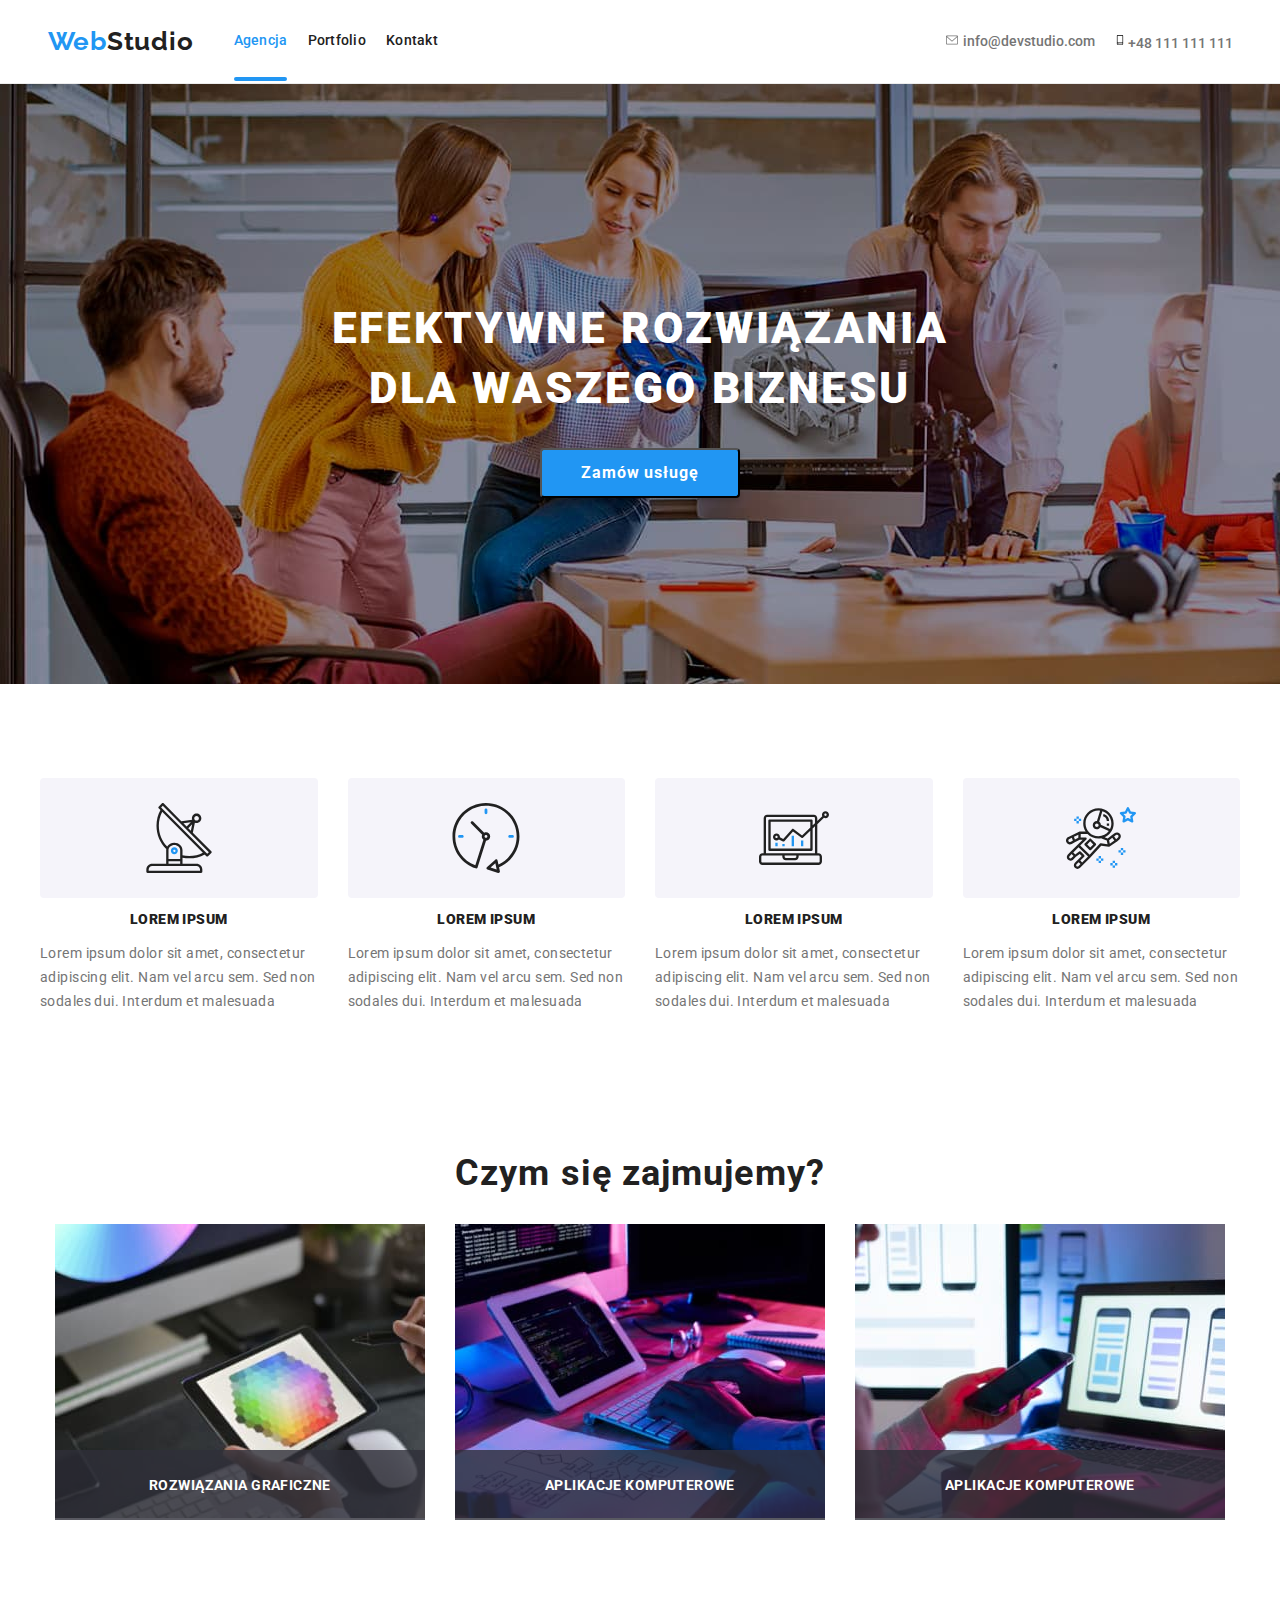
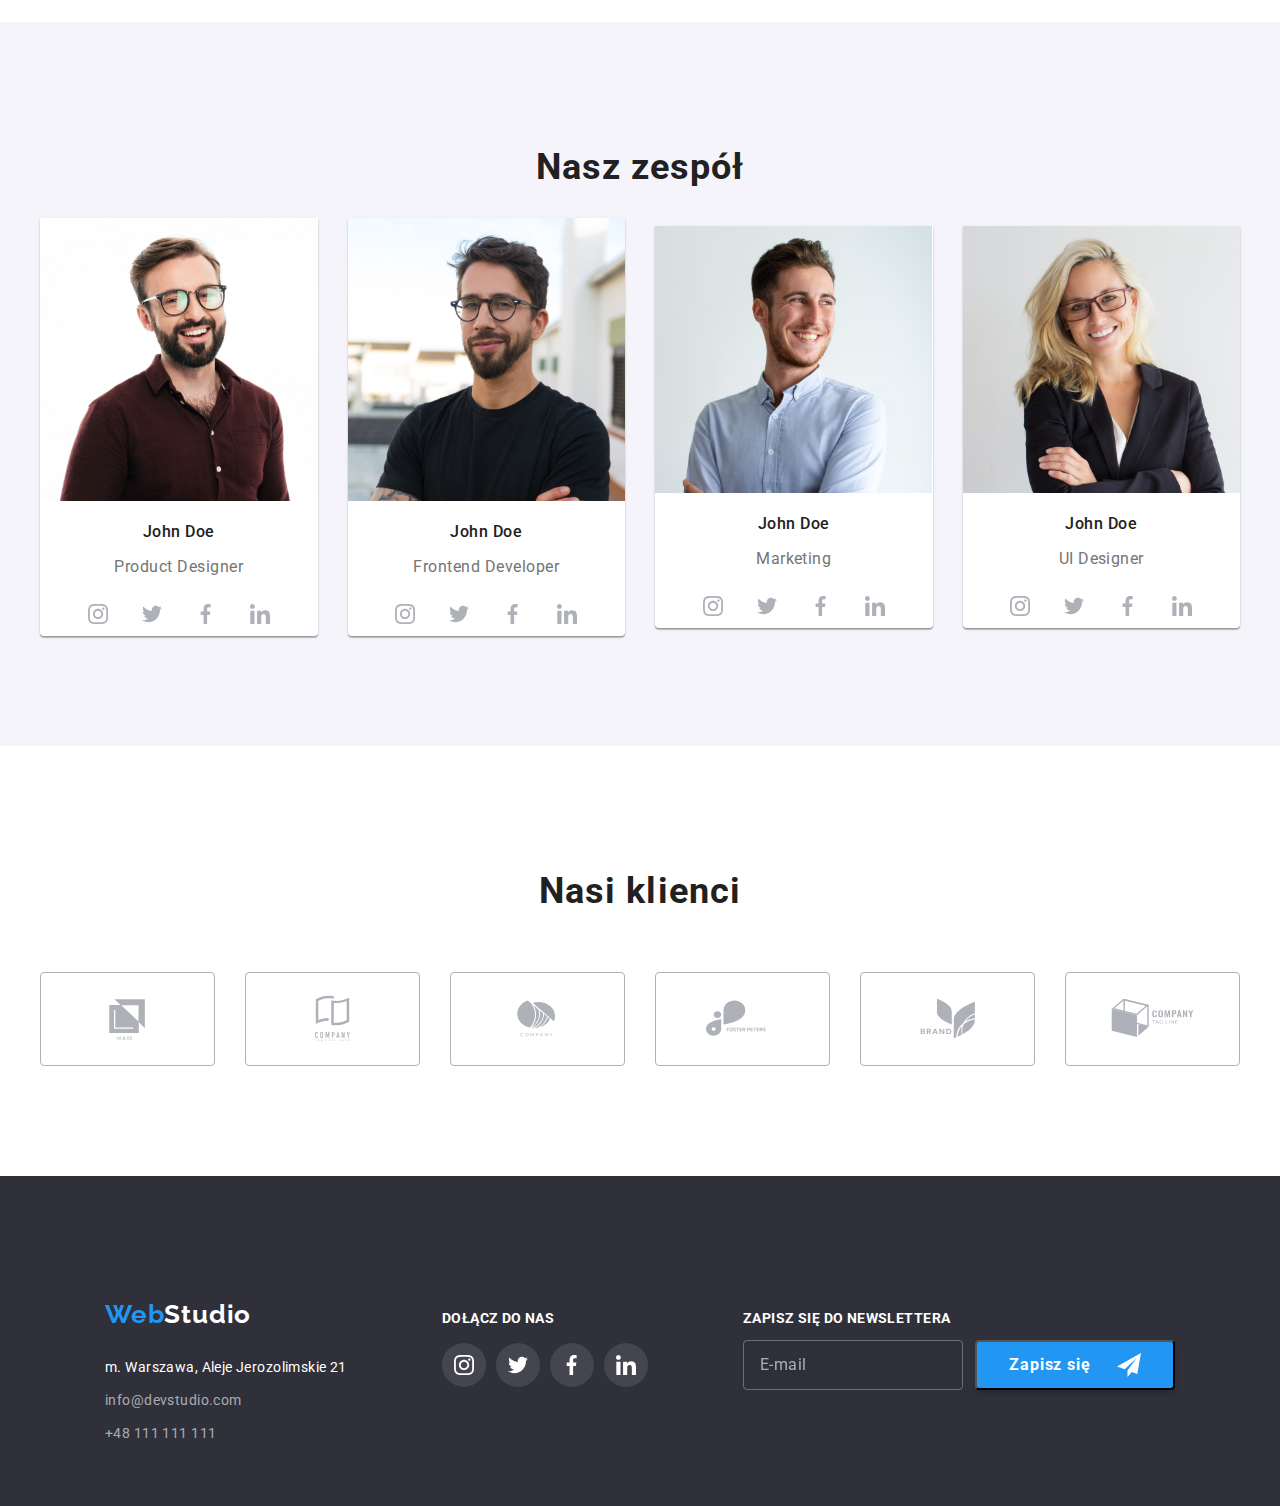
<file: index.html>
<!DOCTYPE html>
<html lang="pl">
<head>
    <meta charset="UTF-8"/>
    <meta name="viewport" content="width=device-width, initial-scale=1.0" />
    <title>WebStudio</title>
    <link rel="stylesheet" href="./css/modern-normalize.css">
    <link rel="stylesheet" href="./css/main.min.css">
    <link rel="preconnect" href="https://fonts.googleapis.com">
    <link rel="preconnect" href="https://fonts.gstatic.com" crossorigin>
    <link href="https://fonts.googleapis.com/css2?family=Roboto:wght@400;500;700;900&display=swap" rel="stylesheet"> 
    <link rel="preconnect" href="https://fonts.googleapis.com">
    <link rel="preconnect" href="https://fonts.gstatic.com" crossorigin>
    <link href="https://fonts.googleapis.com/css2?family=Raleway:wght@700&display=swap" rel="stylesheet"> 
    <style>
        .body{
            font-family:'$main-font', sans-serif;
            color:'$main-color','$secondary-color';
        }
    
    </style> 
</head>
<body>
<!--Web Navigation-->
    <header class="header">
        <div class="header__box container">
        <nav class="navigation">
            <ul class="logo">
                <li>Web</li>
                <li><a href="./index.html" class="logo__link">Studio</a></li>
            </ul>
            <ul class="navigation__menu">
                <li><a href="./index.html" class="navigation__link navigation__link--current-page navigation__link--agency">Agencja</a></li>
                <li><a href="./portfolio.html" class="navigation__link">Portfolio</a></li>
                <li><a href="#Kontakt" class="navigation__link">Kontakt</a></li>
            </ul>
        </nav>
<!--Contact-->
        <span class="header-contact">
            <a href="mailto:info@devstudio.com" class="header-contact-mail">
                <svg class="header-contact-mail__icon" width="16" height="12">
                <use href="./images/icon.svg#icon-mail"></use>
                </svg>
            info@devstudio.com
            </a>
            <a href="tel:+48111111111" class="header-contact-tel">
                <svg class="header-contact-tel__icon" width="10" height="16">
                <use href="./images/icon.svg#icon-tel"></use>
                </svg>
            +48 111 111 111
            </a>
        </span>
<!-- Mobile Menu-->
<button class="mobile-menu__open-btn" type="button" mobile-menu--open>
    <svg class="mobile-menu__icon">
      <use href="./images/icon.svg#icon-mobile-menu"></use>
    </svg>
</button>
<div class="mobile-menu mobile-menu--is-hidden" mobile-menu>
    <button class="mobile-menu__close-btn" type="button" mobile-menu--close>
      <svg class="icon-close-button">
        <use href="./images/icon.svg#icon-close-button"></use>
      </svg>
    </button>
    <ul class="mobile-nav__list">
      <li class="mobile-nav__item">
        <a class="mobile-nav__link mobile-menu__link mobile-nav__link--active"
            href="index.html">Agencja
        </a>
      </li>
      <li class="mobile-nav__item">
        <a class="mobile-nav__link mobile-menu__link" href="portfolio.html">Portfolio</a>
      </li>
      <li class="mobile-nav__item">
        <a class="mobile-nav__link mobile-menu__link" href="#">Kontakt</a>
      </li>
    </ul>
    <ul class="mobile-contacts">
      <li class="mobile-contacts__item">
        <a class="mobile-contacts__link mobile-menu__link mobile-contacts__phone link--non-decorated" href="tel:+48111111111">
          +48 111 111 111
        </a>
      </li>
      <li class="mobile-contacts__item">
        <a class="mobile-contacts__link mobile-menu__link mobile-contacts__mail link--non-decorated" href="mailto:info@devstudio.com">
          info@devstudio.com
        </a>
      </li>
    </ul>
    <ul class="mobile-social__list list--non-bulleted">
      <li class="mobile-social__item">
        <a href="https://www.instagram.com/" class="mobile-social__link link--non-decorated" target="_blank">
          Instagram
        </a>
      </li>
      <li class="mobile-social__item">
        <a href="https://twitter.com/" class="mobile-social__link link--non-decorated" target="_blank">
          Twitter
        </a>
      </li>
      <li class="mobile-social__item">
        <a href="https://www.facebook.com/" class="mobile-social__link link--non-decorated" target="_blank">
          Facebook
        </a>
      </li>
      <li class="mobile-social__item">
        <a href="https://www.linkedin.com/" class="mobile-social__link link--non-decorated" target="_blank">
          LinkedIn
        </a>
      </li>
    </ul>
  </div>
</div>
</header>
<main> 
<!--Main theme-->
<div class="theme-bg">
<div class="theme">
    <h1 class="theme__header">EFEKTYWNE ROZWIĄZANIA DLA WASZEGO BIZNESU</h1>
    <button class="theme__button" data-modal-open>Zamów usługę</button>
</div>
</div> 
<!--Description--> 
<div class="section">
    <div class="container description">
    <ul class="description__list">
        <li class="description__item">
            <div class="description__box">
                <svg class="description__icon" width="70" height="70">
                    <use href="./images/icon.svg#icon-p1"></use>
                </svg>
            </div>
            <p class="description__title"><strong>Lorem ipsum</strong></p>
            <p class="description__text">Lorem ipsum dolor sit amet, consectetur adipiscing elit. Nam vel arcu sem. Sed non sodales dui. Interdum et malesuada</p>
        </li>
        <li class="description__item">
            <div class="description__box">
                <svg class="description__icon" width="70" height="70">
                    <use href="./images/icon.svg#icon-p2"></use>
                </svg>
            </div>
            <p class="description__title"><strong>Lorem ipsum</strong></p>
            <p class="description__text">Lorem ipsum dolor sit amet, consectetur adipiscing elit. Nam vel arcu sem. Sed non sodales dui. Interdum et malesuada</p>
        </li>
        <li class="description__item"> 
            <div class="description__box">
                <svg class="description__icon" width="70" height="70">
                    <use href="./images/icon.svg#icon-p3"></use>
                </svg>
            </div>
            <p class="description__title"><strong>Lorem ipsum</strong></p>
            <p class="description__text">Lorem ipsum dolor sit amet, consectetur adipiscing elit. Nam vel arcu sem. Sed non sodales dui. Interdum et malesuada</p> 
        </li>
        <li class="description__item">
            <div class="description__box">
                <svg class="description__icon" width="70" height="70">
                    <use href="./images/icon.svg#icon-p4"></use>
                </svg>
            </div>
            <p class="description__title"><strong>Lorem ipsum</strong></p>
            <p class="description__text">Lorem ipsum dolor sit amet, consectetur adipiscing elit. Nam vel arcu sem. Sed non sodales dui. Interdum et malesuada</p>
        </li>
    </ul>
    </div>
</div>   
    <!--What we do?-->
<div class="services section">
    <div class="container">
        <div>
            <h2 class="secondary-header">Czym się zajmujemy?</h2>
        </div>
        <div>
            <ul class="services__list">
                <li>
                <div>
                    <div>
                        <figure class="services__figure">
                        <img src="./images/do1.jpg"
                             srcset="./images/do1@2x.jpg 2x"
                             alt="close-up-image-programer-working-his-desk-office"
                                />
                        </figure>
                    </div>
                    <div class="services__box">
                        <p class="services__name">Rozwiązania graficzne</p>
                    </div>
                </div>
                </li>
                <li>
                <div>
                    <div>
                        <figure class="services__figure">
                            <img src="./images/do2.jpg"
                                 srcset="./images/do2@2x.jpg 2x" 
                                 alt="web-ui-designers-are-developing-application-smartphones-team-creators-is-working-interface-mobile-phones"
                                 />
                        </figure>
                    </div>
                    <div class="services__box">
                        <p class="services__name">Aplikacje komputerowe</p>
                    </div>
                </div>
                </li>
                <li>
                    <div>
                        <div>
                            <figure class="services__figure">
                                <img src="./images/do3.jpg"
                                     srcset="./images/do3@2x.jpg 2x" 
                                     alt="creative-artist-web-design-with-working-colour-selection-graphic-tablet"
                                     />
                            </figure>
                        </div>
                        <div class="services__box">
                            <p class="services__name">Aplikacje komputerowe</p>
                        </div>
                    </div>
                </li>
            </ul> 
        </div>
    </div>
</div>  
    <!--Our Team--> 
<div class="team section">
    <div class="container">
        <div>
            <h2 class="secondary-header">Nasz zespół</h2>
        </div>
        <div>
            <ul class="team__list">
                <li class="team__member">
                    <figure class="team__figure">
                        <img src="./images/team1.jpg"
                             srcset="./images/team1@2x.jpg 2x" 
                             alt="John Doe, Product Designer"
                             />
                    <figcaption>
                        <p class="team__name">John Doe</p>
                        <p class="team__position">Product Designer</p>   
                        <ul class="social-media">
                            <li>
                                <a class="social-media__link" href="#">
                                    <svg class="social-media__icon" width="20" height="20">
                                    <use href="./images/icon.svg#icon-instagram"></use>
                                    </svg>
                                </a>
                            </li>
                            <li>
                                <a class="social-media__link" href="#">
                                    <svg class="social-media__icon" width="20" height="20">
                                    <use href="./images/icon.svg#icon-twitter1"></use>
                                    </svg>
                                </a>
                            </li>
                            <li>
                                <a class="social-media__link" href="#">
                                    <svg class="social-media__icon"  width="20" height="20">
                                    <use href="./images/icon.svg#icon-facebook"></use>
                                    </svg>
                                </a>
                            </li>
                            <li>
                                <a class="social-media__link" href="#">
                                    <svg class="social-media__icon" width="20" height="20">
                                    <use href="./images/icon.svg#icon-linkedin"></use>
                                    </svg>
                                </a>
                            </li>
                        </ul>
                    </figcaption>
                </figure>
            </li>
            <li class="team__member">
                <figure class="team__figure">
                    <img src="./images/team2.jpg"
                         srcset="./images/team2@2x.jpg 2x"  
                         alt="John Doe, Frontend Developer"
                         />
                    <figcaption>
                        <p class="team__name">John Doe</p>
                        <p class="team__position">Frontend Developer</p>
                        <ul class="social-media">
                            <li>
                                <a class="social-media__link" href="#">
                                    <svg class="social-media__icon" width="20" height="20">
                                    <use href="./images/icon.svg#icon-instagram"></use>
                                    </svg>
                                </a>
                            </li>
                            <li>
                                <a class="social-media__link" href="#">
                                    <svg class="social-media__icon" width="20" height="20">
                                    <use href="./images/icon.svg#icon-twitter1"></use>
                                    </svg>
                                </a>
                            </li>
                            <li>
                                <a class="social-media__link" href="#">
                                    <svg class="social-media__icon"  width="20" height="20">
                                    <use href="./images/icon.svg#icon-facebook"></use>
                                    </svg>
                                </a>
                            </li>
                            <li>
                                <a class="social-media__link" href="#">
                                    <svg class="social-media__icon" width="20" height="20">
                                    <use href="./images/icon.svg#icon-linkedin"></use>
                                    </svg>
                                </a>
                            </li>
                        </ul>
                    </figcaption>
                </figure>
            </li>
            <li class="team__member">
                <figure class="team__figure">
                    <img src="./images/team3.jpg"
                         srcset="./images/team3@2x.jpg 2x"  
                         alt="John Doe, Marketing"
                         />
                    <figcaption>
                        <p class="team__name">John Doe</p>
                        <p class="team__position">Marketing</p>   
                        <ul class="social-media">
                            <li>
                                <a class="social-media__link" href="#">
                                    <svg class="social-media__icon" width="20" height="20">
                                    <use href="./images/icon.svg#icon-instagram"></use>
                                    </svg>
                                </a>
                            </li>
                            <li>
                                <a class="social-media__link" href="#">
                                    <svg class="social-media__icon" width="20" height="20">
                                    <use href="./images/icon.svg#icon-twitter1"></use>
                                    </svg>
                                </a>
                            </li>
                            <li>
                                <a class="social-media__link" href="#">
                                    <svg class="social-media__icon"  width="20" height="20">
                                    <use href="./images/icon.svg#icon-facebook"></use>
                                    </svg>
                                </a>
                            </li>
                            <li>
                                <a class="social-media__link" href="#">
                                    <svg class="social-media__icon" width="20" height="20">
                                    <use href="./images/icon.svg#icon-linkedin"></use>
                                    </svg>
                                </a>
                            </li>
                        </ul>
                    </figcaption>
                </figure>
            </li>
            <li class="team__member">
                <figure class="team__figure">
                    <img src="./images/team4.jpg" 
                         srcset="./images/team4@2x.jpg 2x" 
                         alt="John Doe, UI Designer"
                         />
                    <figcaption>
                        <p class="team__name">John Doe</p>
                        <p class="team__position">UI Designer</p>
                        <ul class="social-media">
                            <li>
                                <a class="social-media__link" href="#">
                                    <svg class="social-media__icon" width="20" height="20">
                                    <use href="./images/icon.svg#icon-instagram"></use>
                                    </svg>
                                </a>
                            </li>
                            <li>
                                <a class="social-media__link" href="#">
                                    <svg class="social-media__icon" width="20" height="20">
                                    <use href="./images/icon.svg#icon-twitter1"></use>
                                    </svg>
                                </a>
                            </li>
                            <li>
                                <a class="social-media__link" href="#">
                                    <svg class="social-media__icon"  width="20" height="20">
                                    <use href="./images/icon.svg#icon-facebook"></use>
                                    </svg>
                                </a>
                            </li>
                            <li>
                                <a class="social-media__link" href="#">
                                    <svg class="social-media__icon" width="20" height="20">
                                    <use href="./images/icon.svg#icon-linkedin"></use>
                                    </svg>
                                </a>
                            </li>
                        </ul>
                    </figcaption>
                </figure>
            </li>
        </ul>
    </div>
    </div>
</div>
<!--Our clients-->
<div class="section">
    <div class="container clients">
        <h2 class="secondary-header">Nasi klienci</h2>
        <ul class="clients__list">
            <li>
                <a class="clients__link" href="#">
                    <svg class="clients__icon">
                        <use href="./images/icon.svg#icon-client1"></use>
                    </svg>
                </a>
            </li>
            <li>
                <a class="clients__link" href="#">
                    <svg class="clients__icon">
                        <use href="./images/icon.svg#icon-client2"></use>
                    </svg>
                </a>
            </li>
            <li>
                <a class="clients__link" href="#">
                    <svg class="clients__icon">
                        <use href="./images/icon.svg#icon-client3"></use>
                    </svg>
                </a>
            </li>
            <li>
                <a class="clients__link" href="#">
                    <svg class="clients__icon">
                        <use href="./images/icon.svg#icon-client4"></use>
                    </svg>
                </a>
            </li>
            <li>
                <a class="clients__link" href="#">
                    <svg class="clients__icon">
                        <use href="./images/icon.svg#icon-client5"></use>
                    </svg>
                </a>
            </li>
            <li>
                <a class="clients__link" href="#">
                    <svg class="clients__icon">
                        <use href="./images/icon.svg#icon-client6"></use>
                    </svg>
                </a>
            </li>
        </ul>
    </div>
</div>
</main>
<!--Footer-->
<footer class="footer">
    <div class="footer__div container">
        <div>
            <ul class="logo">
                <li>Web</li>
                <li><a href="./index.html" class="logo__link--footer">Studio</a></li>
            </ul>
            <address>  
                <p class="address">m. Warszawa, Aleje Jerozolimskie 21</p>
                <div class="footer-contact">
                    <a href="mailto:info@devstudio.com" class="footer-contact__mail">info@devstudio.com</a>
                    <a href="tel:+48111111111" class="footer-contact__tel">+48 111 111 111</a>
                </div>
            </address>
        </div>
        <div class="join-us" >
            <div>
                <h3 class="h-join-us">Dołącz do nas</h3>
            </div>
            <div>
                <ul class="social-media">
                    <li>
                        <a class="social-media__link social-media__link--footer" href="#">
                            <svg class="social-media__icon--footer" width="20" height="20">
                                <use href="./images/icon.svg#icon-instagram"></use>
                            </svg>
                        </a>
                    </li>
                    <li>
                        <a class="social-media__link social-media__link--footer" href="#">
                            <svg class="social-media__icon--footer" width="20" height="20">
                                <use href="./images/icon.svg#icon-twitter1"></use>
                            </svg>
                        </a>
                    </li>
                    <li>
                        <a class="social-media__link social-media__link--footer" href="#">
                            <svg class="social-media__icon--footer" width="20" height="20">
                                <use href="./images/icon.svg#icon-facebook"></use>
                            </svg>
                        </a>
                    </li>
                    <li>
                        <a class="social-media__link social-media__link--footer" href="#">
                            <svg class="social-media__icon--footer" width="20" height="20">
                                <use href="./images/icon.svg#icon-linkedin"></use>
                            </svg>
                        </a>
                    </li>
                </ul>
            </div>
        </div>
        <div class="newsletter">
            <div>
                <h3 class="newsletter__header">Zapisz się do newslettera</h3>
            </div>
            <div class="newsletter__form">
                <form>
                    <input type="email" placeholder="E-mail" name="email" class="newsletter__mail"/>
                </form>   
                <button class="newsletter__btn">
                    Zapisz się
                    <svg width="24" height="24">
                        <use href="./images/icon.svg#icon-send"></use>
                    </svg>
                </button>
            </div>    
        </div>
    </div>
</footer>
<!--Modal Window-->
<div class="backdrop is-hidden" data-modal>
    <div class="modal">
        <button type="button" class="modal__close-btn" data-modal-close>
            <svg width="11" height="11">
                <use href="./images/icon.svg#icon-close-button"></use>
            </svg>  
        </button>
        <form class="form" name="leave-your-data" autocomplete="off" novalidate method="post" >
            <h4 class="form__header">Zostaw swoje dane w formularzu poniżej</h4>
            <label for="firstname" class="form__label">Imię</label>
            <input type="text" id="firstname" name="firstname" class="form__input form__input--firstname"/>
            <label for="telephone" class="form__label">Telefon</label>
            <input type="tel" id="telephone" name="telephone" class="form__input form__input--telephone"/>
            <label for="email" class="form__label">Email</label>
            <input type="email" id="email" name="email" class="form__input form__input--email"/>
            <label for="comment" class="form__label">Komentarz</label>
            <textarea name="comment" id="comment" rows="4" placeholder="Wprowadź tekst" class="form__textarea--comment"></textarea>
            <label class="form__user-policy">
                <input type="checkbox" id="form__user-policy" name="user-policy" class="user-policy visually-hidden"/>    
                <span class="form__user-policy--text">   Oświadczam, iż akceptuję <a href="#">Regulamin</a> i <a href="#">Politykę Prywatności.</a></span>
            </label>
            <button type="submit" class="form__submit-btn">Wyślij</button>
        </form>    
    </div>
</div>    
<script src="./js/modal.js"></script>
<script src="./js/mobile-menu.js"></script>
</body>
</html>
</file>
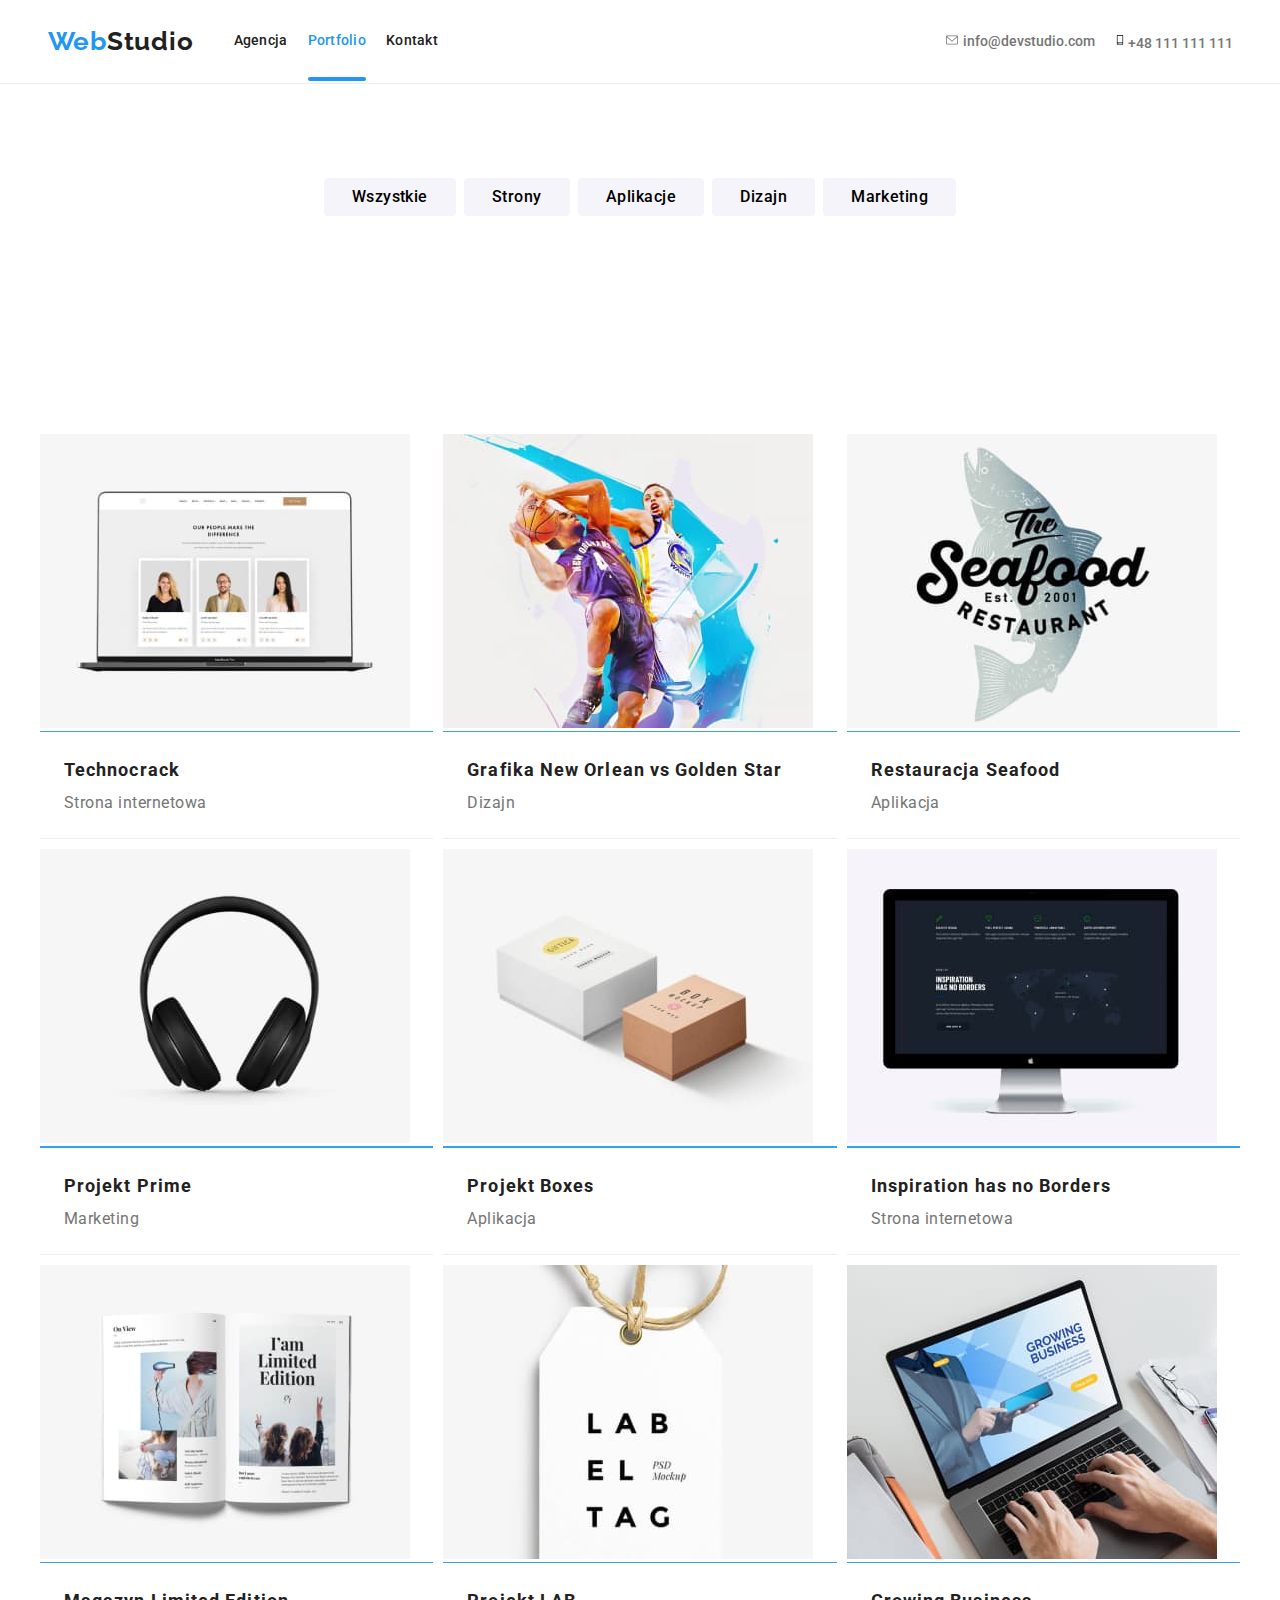
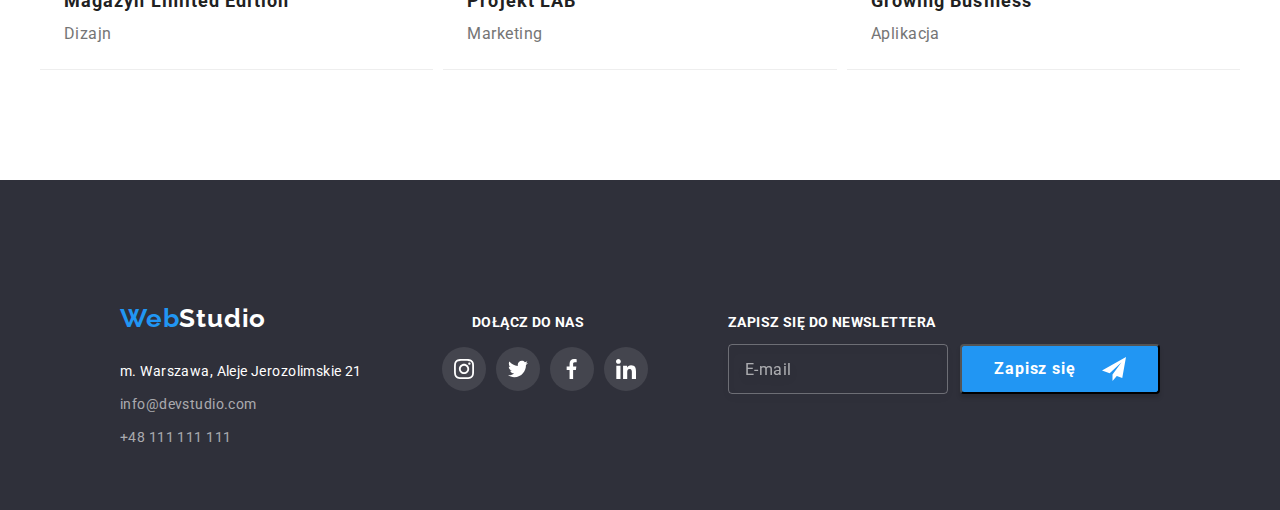
<file: portfolio.html>
<!DOCTYPE html>
<html lang="pl">
<head>
    <meta charset="UTF-8"/>
    <meta name="viewport" content="width=device-width, initial-scale=1.0" />
    <title>WebStudio</title>
    <link rel="stylesheet" href="./css/modern-normalize.css">
    <link rel="stylesheet" href="./css/main.min.css">
    <link rel="preconnect" href="https://fonts.googleapis.com">
    <link rel="preconnect" href="https://fonts.gstatic.com" crossorigin>
    <link href="https://fonts.googleapis.com/css2?family=Roboto:wght@400;500;700;900&display=swap" rel="stylesheet"> 
    <link rel="preconnect" href="https://fonts.googleapis.com">
    <link rel="preconnect" href="https://fonts.gstatic.com" crossorigin>
    <link href="https://fonts.googleapis.com/css2?family=Raleway:wght@700&display=swap" rel="stylesheet"> 
    <style>
        .body{
            font-family:'$main-font', sans-serif;
            color:'$main-color','$secondary-color';
        }
    </style>
</head>
<body>
<!--Web Navigation-->
    
<header class="header">
    <div class="header__box container">
        <nav class="navigation">
            <ul class="logo">
                <li>Web</li>
                <li><a href="./index.html" class="logo__link">Studio</a></li>
            </ul>
            <ul class="navigation__menu">
                <li><a href="./index.html" class="navigation__link">Agencja</a></li>
                <li><a href="./portfolio.html" class="navigation__link navigation__link--current-page navigation__link--portfolio">Portfolio</a></li>
                <li><a href="#Kontakt" class="navigation__link">Kontakt</a></li>
            </ul>
        </nav>
<!--Contact-->
        <span class="header-contact">
            <a href="mailto:info@devstudio.com" class="header-contact-mail">
                <svg class="header-contact-mail__icon" width="16" height="12">
                    <use href="./images/icon.svg#icon-mail"></use>
                </svg>
            info@devstudio.com
            </a>
            <a href="tel:+48111111111" class="header-contact-tel">
                <svg class="header-contact-tel__icon" width="10" height="16">
                    <use href="./images/icon.svg#icon-tel"></use>
                </svg>
            +48 111 111 111
            </a>
        </span>
<!-- Mobile Menu-->
        <button class="mobile-menu__open-btn" type="button" mobile-menu--open>
            <svg class="mobile-menu__icon">
            <use href="./images/icon.svg#icon-mobile-menu"></use>
            </svg>
        </button>
        <div class="mobile-menu mobile-menu--is-hidden" mobile-menu>
            <button class="mobile-menu__close-btn" type="button" mobile-menu--close>
            <svg class="icon-close-button">
                <use href="./images/icon.svg#icon-close-button"></use>
            </svg>
            </button>
            <ul class="mobile-nav__list">
            <li class="mobile-nav__item">
                <a class="mobile-nav__link mobile-menu__link mobile-nav__link--active"
                    href="index.html">Agencja
                </a>
            </li>
            <li class="mobile-nav__item">
                <a class="mobile-nav__link mobile-menu__link" href="portfolio.html">Portfolio</a>
            </li>
            <li class="mobile-nav__item">
                <a class="mobile-nav__link mobile-menu__link" href="#">Kontakt</a>
            </li>
            </ul>
            <ul class="mobile-contacts">
            <li class="mobile-contacts__item">
                <a class="mobile-contacts__link mobile-menu__link mobile-contacts__phone link--non-decorated" href="tel:+48111111111">
                +48 111 111 111
                </a>
            </li>
            <li class="mobile-contacts__item">
                <a class="mobile-contacts__link mobile-menu__link mobile-contacts__mail link--non-decorated" href="mailto:info@devstudio.com">
                info@devstudio.com
                </a>
            </li>
            </ul>
            <ul class="mobile-social__list list--non-bulleted">
            <li class="mobile-social__item">
                <a href="https://www.instagram.com/" class="mobile-social__link link--non-decorated" target="_blank">
                Instagram
                </a>
            </li>
            <li class="mobile-social__item">
                <a href="https://twitter.com/" class="mobile-social__link link--non-decorated" target="_blank">
                Twitter
                </a>
            </li>
            <li class="mobile-social__item">
                <a href="https://www.facebook.com/" class="mobile-social__link link--non-decorated" target="_blank">
                Facebook
                </a>
            </li>
            <li class="mobile-social__item">
                <a href="https://www.linkedin.com/" class="mobile-social__link link--non-decorated" target="_blank">
                LinkedIn
                </a>
            </li>
            </ul>
        </div>
    </div>
</header>
<main>
<!--Buttons-->
<ul class="container portfolio-buttons section">
    <li class="portfolio-buttons__item">
        <button class="portfolio-buttons__btn">Wszystkie</button>
    </li>
    <li class="portfolio-buttons__item">
        <button class="portfolio-buttons__btn">Strony</button>
    </li>
    <li class="portfolio-buttons__item">
        <button class="portfolio-buttons__btn">Aplikacje</button> 
    </li>
    <li class="portfolio-buttons__item">
        <button class="portfolio-buttons__btn">Dizajn</button> 
    </li>
    <li class="portfolio-buttons__item">
        <button class="portfolio-buttons__btn">Marketing</button>
    </li>
</ul>          
<!--Porftolio Pics-->
<div class="section">
    <div class="container">
        <ul class="portfolio__list">
            <li>
                <figure class="portfolio__figure">
                    <div class="portfolio__box">
                        <img src="./images/portfolio-1-strona.jpg"
                            srcset="./images/portfolio-1-strona@2x.jpg 2x"
                            alt="technocrack-website"
                            />
                        <div class="overlay">
                            <p class="overlay__text">
                            Technocrack jest popularną platformą wykorzystywaną 
                            do rozpowszechniania koronawirusa. 
                            Firmy wykorzystują tę platformę do celów szpiegowskich 
                            i ataków na niezabezpieczone serwery konkurencji  
                            </p>
                        </div>
                    </div>
                    <figcaption class="portfolio__figcaption">
                        <p class="portfolio__title">Technocrack</p>
                        <p class="portfolio__description">Strona internetowa</p>
                    </figcaption>   
                </figure>
            </li>
            <li>
                <figure class="portfolio__figure">
                    <div class="portfolio__box">
                        <img src="./images/portfolio-2-dizajn.jpg"
                        srcset="./images/portfolio-2-dizajn@2x.jpg 2x"
                            alt="technocrack-website"
                            />
                        <div class="overlay">
                            <p class="overlay__text">
                            Technocrack jest popularną platformą wykorzystywaną 
                            do rozpowszechniania koronawirusa. 
                            Firmy wykorzystują tę platformę do celów szpiegowskich 
                            i ataków na niezabezpieczone serwery konkurencji  
                            </p>
                        </div>
                    </div>
                    <figcaption class="portfolio__figcaption">
                        <p class="portfolio__title">Grafika New Orlean vs Golden Star</p>
                        <p class="portfolio__description">Dizajn</p>
                    </figcaption>   
                </figure>   
            </li>
            <li>
                <figure class="portfolio__figure">
                    <div class="portfolio__box">
                        <img src="./images/portfolio-3-aplikacja.jpg"
                        srcset="./images/portfolio-3-aplikacja@2x.jpg 2x"
                            alt="restaurant-seafood-aplication"
                            />
                        <div class="overlay">
                            <p class="overlay__text">
                            Technocrack jest popularną platformą wykorzystywaną 
                            do rozpowszechniania koronawirusa. 
                            Firmy wykorzystują tę platformę do celów szpiegowskich 
                            i ataków na niezabezpieczone serwery konkurencji  
                            </p>
                        </div>
                    </div>
                    <figcaption class="portfolio__figcaption">
                        <p class="portfolio__title">Restauracja Seafood</p>
                        <p class="portfolio__description">Aplikacja</p>
                    </figcaption>  
                </figure>
            </li>
            <li>
                <figure class="portfolio__figure">
                    <div class="portfolio__box">
                        <img src="./images/portfolio-4-marketing.jpg"
                        srcset="./images/portfolio-4-marketing@2x.jpg 2x"
                            alt="project-prime-marketing"
                           />
                        <div class="overlay">
                            <p class="overlay__text">
                            Technocrack jest popularną platformą wykorzystywaną 
                            do rozpowszechniania koronawirusa. 
                            Firmy wykorzystują tę platformę do celów szpiegowskich 
                            i ataków na niezabezpieczone serwery konkurencji  
                            </p>
                        </div>
                    </div>
                    <figcaption class="portfolio__figcaption">
                        <p class="portfolio__title">Projekt Prime</p>
                        <p class="portfolio__description">Marketing</p>
                    </figcaption>  
                </figure>
            </li>
            <li>
                <figure class="portfolio__figure">
                    <div class="portfolio__box">
                        <img src="./images/portfolio-5-aplikacja.jpg"
                            srcset="./images/portfolio-5-aplikacja@2x.jpg 2x"
                            alt="project-boxes-app"
                            />
                        <div class="overlay">
                            <p class="overlay__text">
                            Technocrack jest popularną platformą wykorzystywaną 
                            do rozpowszechniania koronawirusa. 
                            Firmy wykorzystują tę platformę do celów szpiegowskich 
                            i ataków na niezabezpieczone serwery konkurencji  
                            </p>
                        </div>
                    </div>
                    <figcaption class="portfolio__figcaption">
                        <p class="portfolio__title">Projekt Boxes</p>
                        <p class="portfolio__description">Aplikacja</p>
                    </figcaption>  
                </figure>
            </li>
            <li>
                <figure class="portfolio__figure">
                    <div class="portfolio__box">
                        <img src="./images/portfolio-6-strona.jpg"
                            srcset="./images/portfolio-6-strona@2x.jpg 2x"
                            alt="inspiration-has-no-borders-website"
                            />
                        <div class="overlay">
                            <p class="overlay__text">
                            Technocrack jest popularną platformą wykorzystywaną 
                            do rozpowszechniania koronawirusa. 
                            Firmy wykorzystują tę platformę do celów szpiegowskich 
                            i ataków na niezabezpieczone serwery konkurencji  
                            </p>
                        </div>
                    </div>
                    <figcaption class="portfolio__figcaption">
                        <p class="portfolio__title">Inspiration has no Borders</p>
                        <p class="portfolio__description">Strona internetowa</p>
                    </figcaption> 
                </figure>
            </li>
            <li>
                <figure class="portfolio__figure">
                    <div class="portfolio__box">
                        <img src="./images/portfolio-7-dizajn.jpg"
                            srcset="./images/portfolio-7-dizajn@2x.jpg 2x"
                            alt="magazine-limited-edition-design"
                            />
                        <div class="overlay">
                            <p class="overlay__text">
                            Technocrack jest popularną platformą wykorzystywaną 
                            do rozpowszechniania koronawirusa. 
                            Firmy wykorzystują tę platformę do celów szpiegowskich 
                            i ataków na niezabezpieczone serwery konkurencji  
                            </p>
                        </div>
                    </div>
                    <figcaption class="portfolio__figcaption">
                        <p class="portfolio__title">Magazyn Limited Edition</p>
                        <p class="portfolio__description">Dizajn</p>
                    </figcaption>
                </figure>
            </li>
            <li>
                <figure class="portfolio__figure">
                    <div class="portfolio__box">
                        <img src="./images/portfolio-8-marketing.jpg"
                            srcset="./images/portfolio-8-marketing@2x.jpg 2x"
                            alt="project-lab-marketing"
                            />
                        <div class="overlay">
                            <p class="overlay__text">
                            Technocrack jest popularną platformą wykorzystywaną 
                            do rozpowszechniania koronawirusa. 
                            Firmy wykorzystują tę platformę do celów szpiegowskich 
                            i ataków na niezabezpieczone serwery konkurencji  
                            </p>
                        </div>
                    </div>
                    <figcaption class="portfolio__figcaption">
                        <p class="portfolio__title">Projekt LAB</p>
                        <p class="portfolio__description">Marketing</p>
                    </figcaption>
                </figure>
            </li>
            <li>
                <figure class="portfolio__figure">
                    <div class="portfolio__box">
                        <img src="./images/portfolio-9-aplikacja.jpg"
                            src="./images/portfolio-9-aplikacja@2x.jpg 2x"
                            alt="project-lab-marketing"
                            />
                        <div class="overlay">
                            <p class="overlay__text">
                            Technocrack jest popularną platformą wykorzystywaną 
                            do rozpowszechniania koronawirusa. 
                            Firmy wykorzystują tę platformę do celów szpiegowskich 
                            i ataków na niezabezpieczone serwery konkurencji  
                            </p>
                        </div>
                    </div>
                    <figcaption class="portfolio__figcaption">
                        <p class="portfolio__title">Growing Business</p>
                        <p class="portfolio__description">Aplikacja</p>
                    </figcaption>
                </figure>
            </li>
        </ul>
    </div>
</div>
 <!--Footer-->
 <footer class="footer">
    <div class="footer__div container">
        <div>
            <ul class="logo">
                <li>Web</li>
                <li><a href="./index.html" class="logo__link--footer">Studio</a></li>
            </ul>
            <address>  
                <p class="address">m. Warszawa, Aleje Jerozolimskie 21</p>
                <div class="footer-contact">
                    <a href="mailto:info@devstudio.com" class="footer-contact__mail">info@devstudio.com</a>
                    <a href="tel:+48111111111" class="footer-contact__tel">+48 111 111 111</a>
                </div>
            </address>
        </div>
        <div>
            <div class="join-us">
                <h3 class="h-join-us">Dołącz do nas</h3>
            </div>
            <div>
                <ul class="social-media">
                    <li>
                        <a class="social-media__link social-media__link--footer" href="#">
                            <svg class="social-media__icon--footer" width="20" height="20">
                                <use href="./images/icon.svg#icon-instagram"></use>
                            </svg>
                        </a>
                    </li>
                    <li>
                        <a class="social-media__link social-media__link--footer" href="#">
                            <svg class="social-media__icon--footer" width="20" height="20">
                                <use href="./images/icon.svg#icon-twitter1"></use>
                            </svg>
                        </a>
                    </li>
                    <li>
                        <a class="social-media__link social-media__link--footer" href="#">
                            <svg class="social-media__icon--footer" width="20" height="20">
                                <use href="./images/icon.svg#icon-facebook"></use>
                            </svg>
                        </a>
                    </li>
                    <li>
                        <a class="social-media__link social-media__link--footer" href="#">
                            <svg class="social-media__icon--footer" width="20" height="20">
                                <use href="./images/icon.svg#icon-linkedin"></use>
                            </svg>
                        </a>
                    </li>
                </ul>
            </div>
        </div>
        <div class="newsletter">
            <div>
                <h3 class="newsletter__header">Zapisz się do newslettera</h3>
            </div>
            <div class="newsletter__form">
                <form>
                    <input type="email" placeholder="E-mail" name="email" class="newsletter__mail"/>
                </form>   
                <button class="newsletter__btn">
                    Zapisz się
                    <svg width="24" height="24">
                        <use href="./images/icon.svg#icon-send"></use>
                    </svg>
                </button>
            </div>    
        </div>
    </div>
</footer>
</body>
</html>
</file>
<file: css/main.min.css>
.visually-hidden{clip:rect(0 0 0 0);clip-path:inset(50%);height:1px;overflow:hidden;position:absolute;white-space:nowrap;width:1px}figure{margin:0}a{text-decoration:none}.container{max-width:480px;margin:0 auto}@media screen and (min-width: 480px){.container{max-width:768px;margin:0 auto}}@media screen and (min-width: 768px){.container{max-width:1200px;margin:0 auto}}.section{padding-top:60px;padding-bottom:60px;padding-left:15px;padding-right:15px}@media screen and (min-width: 480px){.section{padding-top:60px;padding-bottom:60px;padding-left:15px;padding-right:15px;display:flex;justify-content:center}}@media screen and (min-width: 768px){.section{padding-top:94px;padding-bottom:94px;display:flex;justify-content:center}}.modal{max-width:100%;height:609px;background:#fff;box-shadow:0px 1px 3px rgba(0,0,0,0.12),0px 1px 1px rgba(0,0,0,0.14),0px 2px 1px rgba(0,0,0,0.2);border-radius:4px;position:absolute;z-index:1;display:flex;justify-content:flex-end;transition:transform 0.5s cubic-bezier(0.4, 0, 0.2, 1),opacity 0.5s cubic-bezier(0.4, 0, 0.2, 1);transform:translate3d(0, 0, 0);opacity:1}.is-hidden{opacity:0;visibility:hidden;pointer-events:none}.is-hidden .modal{transform:translate3d(0, -2rem, 0);opacity:0}.modal__close-btn{position:absolute;width:30px;height:30px;background:#fff;border:1px solid rgba(0,0,0,0.1);box-sizing:border-box;border-radius:50%}@media screen and (min-width: 480px){.modal{width:528px;height:581px;background:#fff;box-shadow:0px 1px 3px rgba(0,0,0,0.12),0px 1px 1px rgba(0,0,0,0.14),0px 2px 1px rgba(0,0,0,0.2);border-radius:4px;position:absolute;z-index:1;display:flex;justify-content:flex-end;transition:transform 0.5s cubic-bezier(0.4, 0, 0.2, 1),opacity 0.5s cubic-bezier(0.4, 0, 0.2, 1);transform:translate3d(0, 0, 0);opacity:1}.is-hidden{opacity:0;visibility:hidden;pointer-events:none}.is-hidden .modal{transform:translate3d(0, -2rem, 0);opacity:0}.modal__close-btn{position:absolute;width:30px;height:30px;background:#fff;border:1px solid rgba(0,0,0,0.1);box-sizing:border-box;border-radius:50%}}@media screen and (min-width: 768px){.modal{width:528px;height:581px;background:#fff;box-shadow:0px 1px 3px rgba(0,0,0,0.12),0px 1px 1px rgba(0,0,0,0.14),0px 2px 1px rgba(0,0,0,0.2);border-radius:4px;position:absolute;z-index:1;display:flex;justify-content:flex-end;transition:transform 0.5s cubic-bezier(0.4, 0, 0.2, 1),opacity 0.5s cubic-bezier(0.4, 0, 0.2, 1);transform:translate3d(0, 0, 0);opacity:1}.is-hidden{opacity:0;visibility:hidden;pointer-events:none}.is-hidden .modal{transform:translate3d(0, -2rem, 0);opacity:0}.modal__close-btn{position:absolute;width:30px;height:30px;background:#fff;border:1px solid rgba(0,0,0,0.1);box-sizing:border-box;border-radius:50%}}.backdrop{background:rgba(0,0,0,0.2);top:0;left:0;width:100%;height:100%;transition:cubic-bezier(0.4, 0, 0.2, 1);transition-duration:250ms;position:fixed;display:flex;justify-content:center;align-items:center}.form{max-width:450px;display:flex;flex-direction:column;padding:40px;justify-content:space-between}.form__header{font-family:"Roboto",sans-serif;font-style:normal;font-weight:bold;font-size:20px;line-height:1.15;letter-spacing:0.03em;color:#212121;display:flex;justify-content:center;margin:0}.form__label{font-family:"Roboto",sans-serif;font-style:normal;font-weight:normal;font-size:12px;line-height:1.17px;letter-spacing:0.01em;color:#757575}.form__input{max-width:370px;height:40px;border:1px solid rgba(33,33,33,0.2);box-sizing:border-box;border-radius:4px;background-repeat:no-repeat;background-position-y:center;background-position-x:15px;padding:12px 0px 12px 42px;outline:none}.form__input--firstname{background-image:url(../images/form-name.svg)}.form__input--firstname:focus{border:1px solid #2196F3;background-image:url(../images/form-name-focus.svg);transition:cubic-bezier(0.4, 0, 0.2, 1);transition-duration:250ms}.form__input--telephone{background-image:url(../images/form-tel.svg)}.form__input--telephone:focus{border:1px solid #2196F3;background-image:url(../images/form-tel-focus.svg);transition:cubic-bezier(0.4, 0, 0.2, 1);transition-duration:250ms}.form__input--email{background-image:url(../images/form-mail.svg)}.form__input--email:focus{border:1px solid #2196F3;background-image:url(../images/form-mail-focus.svg);transition:cubic-bezier(0.4, 0, 0.2, 1);transition-duration:250ms}.form__textarea--comment{max-width:370px;height:120px;border:1px solid rgba(33,33,33,0.2);box-sizing:border-box;border-radius:4px;resize:none;outline:none}.form__textarea--comment:focus{border:1px solid #2196F3;transition:cubic-bezier(0.4, 0, 0.2, 1);transition-duration:250ms}.form__textarea--comment::placeholder{font-family:"Roboto",sans-serif;font-style:normal;font-weight:normal;font-size:12px;line-height:14px;letter-spacing:0.01em;padding:16px;color:rgba(117,117,117,0.5)}.form__user-policy--text{font-family:"Roboto",sans-serif;font-style:normal;font-weight:normal;font-size:14px;line-height:1.71;letter-spacing:0.03em;color:#757575}.form__user-policy--text a{color:#2196F3}.form__user-policy--text::before{content:"";display:inline-block;width:16px;height:15px;border-radius:2px;border:2px solid #212121}.form__user-policy:checked+.form__user-policy--text::before{background-color:#2196F3;border-radius:2px;background-image:url(../images/checkbox.svg);border:none;background-repeat:no-repeat;background-position:center;transition:cubic-bezier(0.4, 0, 0.2, 1);transition-duration:250ms}.form__submit-btn{width:200px;height:50px;background:#2196F3;box-shadow:0px 4px 4px rgba(0,0,0,0.15);border-radius:4px;font-family:"Roboto",sans-serif;font-style:normal;font-weight:bold;font-size:16px;line-height:1.875;display:flex;align-items:center;justify-content:center;text-align:center;letter-spacing:0.06em;color:#fff;align-self:center}.logo{font-family:"Raleway",sans-serif;font-style:normal;font-weight:bold;font-size:26px;line-height:1.19;text-decoration:none;list-style:none;padding-left:0px;letter-spacing:0.03em;color:#2196F3;display:flex}.logo__link{color:#212121}.logo__link--footer{color:#fff}.social-media{list-style:none;display:flex;justify-content:center;padding:0}.social-media li:not(:last-child){padding-right:10px}.social-media__icon{fill:#AFB1B8}.social-media__icon--footer{fill:#fff}.social-media__link{width:44px;height:44px;background-color:#fff;border-radius:50%;display:flex;justify-content:center;align-items:center}.social-media__link:hover{background:#2196F3;transition:cubic-bezier(0.4, 0, 0.2, 1);transition-duration:250ms}.social-media__link:hover svg{fill:#fff;transition:cubic-bezier(0.4, 0, 0.2, 1);transition-duration:250ms}.social-media__link--footer{background-color:rgba(255,255,255,0.1)}.secondary-header{font-family:"Roboto",sans-serif;font-style:normal;font-weight:bold;font-size:36px;line-height:1.17;text-align:center;letter-spacing:0.03em;color:#212121}.clients{display:flex;flex-direction:column;justify-content:center;align-items:center}.clients__list{list-style:none;padding-left:0;padding-top:30px;display:flex;flex-wrap:wrap;margin-top:-30px;margin-left:-30px}.clients__list li{flex-basis:calc(100%/2 - 30px);margin-top:30px;margin-left:30px}.clients__icon{fill:#afb1b8;height:92px;width:100%}.clients__link{border:1px solid #afb1b8;box-sizing:border-box;border-radius:4px;display:flex;justify-content:center;align-items:center}.clients__link:hover{border-color:#2196F3;transition:cubic-bezier(0.4, 0, 0.2, 1);transition-duration:250ms}.clients__link:hover:hover svg{fill:#2196F3;transition:cubic-bezier(0.4, 0, 0.2, 1);transition-duration:250ms}@media screen and (min-width: 480px){.clients__list li{flex-basis:calc(100%/3 - 30px)}}@media screen and (min-width: 820px){.clients__list{display:flex;justify-content:space-evenly;flex-wrap:nowrap;margin-top:0;margin-left:0}.clients__list li{flex-basis:none;margin-top:0;margin-left:0}.clients__list :not(:last-child){margin-right:30px}}.footer{height:auto;max-width:100%;background:#2f303a;display:flex;justify-content:center;align-items:center;padding-top:34px;padding-bottom:60px}.footer .logo{display:flex;justify-content:center}.footer-contact{display:flex;flex-direction:column}.address{font-family:"Roboto",sans-serif;font-style:normal;font-weight:normal;font-size:14px;line-height:1.71;letter-spacing:0.03em;color:#fff;margin-bottom:9px;text-align:center}.footer-contact__mail{font-family:"Roboto",sans-serif;font-style:normal;font-weight:normal;font-size:14px;line-height:1.71;letter-spacing:0.03em;color:rgba(255,255,255,0.6);margin-bottom:9px;text-decoration:none;text-align:center}.footer-contact__tel{font-family:"Roboto",sans-serif;font-style:normal;font-weight:normal;font-size:14px;line-height:1.71;letter-spacing:0.03em;color:rgba(255,255,255,0.6);text-decoration:none;text-align:center}.h-join-us{font-family:"Roboto",sans-serif;font-style:normal;font-weight:bold;font-size:14px;line-height:1.14;letter-spacing:0.03em;text-transform:uppercase;color:#fff;margin:0;text-align:center;padding-top:60px}.newsletter__header{font-family:"Roboto",sans-serif;font-style:normal;font-weight:bold;font-size:14px;line-height:16px;letter-spacing:0.03em;text-transform:uppercase;text-align:center;padding-top:60px;color:#fff}.newsletter__form{display:flex;flex-direction:column;justify-content:space-around;align-items:center}.newsletter__form button{margin-top:20px}.newsletter__form form{padding-right:12px}.newsletter__mail{max-width:358px;height:50px;border:1px solid rgba(255,255,255,0.3);box-sizing:border-box;filter:drop-shadow(0px 4px 4px rgba(0,0,0,0.15));border-radius:4px;background:transparent;padding-left:16px}.newsletter__mail::placeholder{font-family:"Roboto",sans-serif;font-style:normal;font-weight:normal;font-size:16px;line-height:20px;display:flex;align-items:center;letter-spacing:0.03em;color:rgba(255,255,255,0.6)}.newsletter__btn{width:200px;height:50px;background:#2196F3;box-shadow:0px 4px 4px rgba(0,0,0,0.15);border-radius:4px;font-family:"Roboto",sans-serif;font-style:normal;font-weight:bold;font-size:16px;line-height:1.875;display:flex;justify-content:space-evenly;align-items:center;letter-spacing:0.06em;color:#fff;fill:#fff}@media screen and (min-width: 480px){.footer{display:flex;justify-content:center;padding-top:60px;margin:0;height:auto}.footer__div{display:flex;flex-wrap:wrap;justify-content:space-evenly;align-items:center}.h-join-us{padding-top:0}.join-us{padding-left:30px;padding-right:30px}}@media screen and (min-width: 1050px){.footer{display:block;justify-content:none;align-items:none;padding-top:none;padding-bottom:none}.footer .logo{display:flex;justify-content:flex-start}.footer__div{display:flex;flex-wrap:nowrap;align-items:baseline;justify-content:space-evenly}.footer-contact{display:flex;justify-content:flex-start}.address{text-align:left}.footer-contact__mail{text-align:left}.footer-contact__tel{text-align:left}.join-us{display:flex;flex-direction:column}.h-join-us{text-align:left}.newsletter__header{text-align:left}.newsletter__form{display:flex;flex-direction:row;align-items:center;justify-content:center}.newsletter__form button{margin-top:0px}}.header{border-bottom:1px solid #ececec;max-width:100%;padding-left:15px}.header__box{display:flex;justify-content:space-between;align-items:center}.header-contact{display:flex;align-items:center;font-family:"Roboto",sans-serif,sans-serif;font-style:normal;font-weight:500;font-size:14px;display:none}.header-contact-mail{text-decoration:none;color:#757575}.header-contact-mail:hover{color:#2196F3;transition:cubic-bezier(0.4, 0, 0.2, 1);transition-duration:250ms}.header-contact-mail:hover:hover svg{fill:#2196F3;transition:cubic-bezier(0.4, 0, 0.2, 1);transition-duration:250ms}.header-contact-mail__icon{fill:#757575}.header-contact-tel{text-decoration:none;color:#757575}.header-contact-tel:hover{color:#2196F3;transition:cubic-bezier(0.4, 0, 0.2, 1);transition-duration:250ms}.header-contact-tel:hover:hover svg{fill:#2196F3;transition:cubic-bezier(0.4, 0, 0.2, 1);transition-duration:250ms}@media screen and (min-width: 590px){.header-contact{display:flex;justify-content:center;align-items:flex-start;flex-direction:column;padding-right:15px}.header-contact-mail{padding-bottom:10px}}@media screen and (min-width: 768px){.header-contact{display:flex;align-items:center;flex-direction:row;font-family:"Roboto",sans-serif,sans-serif;font-style:normal;font-weight:500;font-size:14px}.header-contact a:first-child{margin-right:20px}.header-contact-mail{padding-bottom:0px}}.navigation{background-color:#fff;color:#212121;font-family:"Roboto",sans-serif,sans-serif;font-style:normal;font-weight:500;font-size:14px;line-height:1.14;letter-spacing:0.02em;display:flex;align-items:center}.navigation ul{display:flex;justify-content:space-between;flex-basis:calc(100%/3)}.navigation__menu li{list-style:none;padding-right:20px;display:none}.navigation__menu a{text-decoration:none}.navigation__link{color:#212121}.navigation__menu a:hover{color:#2196F3;transition:cubic-bezier(0.4, 0, 0.2, 1);transition-duration:250ms}.navigation__link--current-page{position:relative;color:#2196F3}.navigation__link--agency::after{content:"";width:53px;height:4px;background:#2196F3;border-radius:2px;display:block;position:absolute;top:45px}.navigation__link--portfolio::after{content:"";width:58px;height:4px;background:#2196F3;border-radius:2px;display:block;position:absolute;top:45px}@media screen and (min-width: 590px){.navigation__menu li{display:inline}}.portfolio__list{list-style:none;display:flex;flex-wrap:wrap;justify-content:center;padding:0}.overlay{position:absolute;top:0;left:0;max-width:100%;height:297px;transform:translateY(100%);background:rgba(33,150,243,0.9);display:flex;align-items:center;justify-items:center}.overlay__text{font-family:"Roboto",sans-serif;font-style:normal;font-weight:normal;font-size:18px;line-height:28px;letter-spacing:0.03em;color:#fff;padding:24px}.portfolio__box{position:relative;overflow:hidden}.portfolio__box:hover .overlay{transform:translateY(0);transition:cubic-bezier(0.4, 0, 0.2, 1);transition-duration:250ms}.portfolio__list figure{max-width:100%;height:auto;background:#fff;border-bottom:1px solid #eee}.portfolio__figure img{max-width:100%}.portfolio__figure:hover{box-shadow:0px 1px 1px rgba(0,0,0,0.12),0px 4px 4px rgba(0,0,0,0.06),1px 4px 6px rgba(0,0,0,0.16);transition:cubic-bezier(0.4, 0, 0.2, 1);transition-duration:250ms}.portfolio__figcaption{padding:20px 24px 20px 24px}.portfolio__title{font-family:"Roboto",sans-serif;font-style:normal;font-weight:bold;font-size:18px;line-height:2;letter-spacing:0.06em;color:#212121;margin:0}.portfolio__description{font-family:"Roboto",sans-serif;font-style:normal;font-weight:normal;font-size:16px;line-height:1.875;letter-spacing:0.03em;color:#757575;margin:0}@media screen and (min-width: 480px){.portfolio__list{margin-top:-30px;margin-left:-30px}.portfolio__list li{flex-basis:calc((100% / 2) - 30px);margin-top:30px;margin-left:30px}}@media screen and (min-width: 768px){.portfolio__list{list-style:none;display:flex;flex-wrap:wrap;margin-left:-10px;margin-top:-10px}.portfolio__list li{flex-basis:calc(100%/3 - 10px);margin-left:10px;margin-top:10px}}.portfolio-buttons{display:flex;flex-wrap:wrap;align-items:center;margin-top:-15px;list-style:none;padding-left:15px}.portfolio-buttons__item{margin-top:15px;text-decoration:none}.portfolio-buttons__item:not(:last-child){margin-right:8px}.portfolio-buttons__btn{max-width:100%;padding:6px 28px;border:0;border-radius:4px;font-family:"Roboto",sans-serif;font-style:normal;font-weight:500;font-size:16;line-height:1.625;text-align:center;letter-spacing:0.03em;background-color:#f5f4fa;cursor:pointer;transition:color 250ms cubic-bezier(0.4, 0, 0.2, 1),background-color 250ms cubic-bezier(0.4, 0, 0.2, 1),box-shadow 250ms cubic-bezier(0.4, 0, 0.2, 1)}.portfolio-buttons__btn:hover,.portfolio-buttons__btn:focus{color:#fff;background-color:#2196F3;box-shadow:0px 3px 1px rgba(0,0,0,0.1),0px 1px 2px rgba(0,0,0,0.08),0px 2px 2px rgba(0,0,0,0.12)}@media screen and (min-width: 480px){.portfolio-buttons{display:flex;justify-content:center;margin-bottom:30px;margin-top:0}}@media screen and (min-width: 768px){.portfolio-buttons__item{margin-top:0}}.services{display:none}@media screen and (min-width: 768px){.services{padding-top:0px;padding-bottom:0px;display:flex}.services__list{display:flex;list-style:none;justify-content:space-evenly;padding-left:0}.services__list li:not(:last-child){padding-right:30px}.services__name{font-family:"Roboto",sans-serif;font-style:normal;font-weight:bold;font-size:14px;line-height:16px;text-align:center;letter-spacing:0.03em;text-transform:uppercase;color:#fff;position:relative;top:50%;transform:translateY(-50%)}.services__box{max-width:100%;height:70px;background:rgba(47,48,58,0.8);top:50%;position:relative;z-index:0;bottom:86px}.services__figure img{max-width:100%}}.team{background:#f5f4fa}.team__list{padding-left:0;list-style:none;align-items:center;justify-content:center}.team__member:not(:last-child){padding-bottom:30px}.team__figure{max-width:100%;background:#fff;box-shadow:0px 1px 3px rgba(0,0,0,0.12),0px 1px 1px rgba(0,0,0,0.14),0px 2px 1px rgba(0,0,0,0.2);border-radius:0px 0px 4px 4px}.team__figure img{max-width:100%}.team__name{font-family:"Roboto",sans-serif;font-style:normal;font-weight:500;font-size:16px;line-height:1.19;text-align:center;letter-spacing:0.03em;color:#212121}.team__position{font-family:"Roboto",sans-serif;font-style:normal;font-weight:normal;font-size:16px;line-height:1.19;text-align:center;letter-spacing:0.03em;color:#757575}@media screen and (min-width: 480px){.team__list{display:flex;flex-wrap:wrap;justify-content:none;align-items:none;margin-left:-30px;margin-top:-30px}.team__list .team__member{margin-left:30px;margin-top:30px;flex-basis:calc(100%/2 - 30px)}.team__member:not(:last-child){padding-bottom:0px}.team__figure{max-width:100%}}@media screen and (min-width: 950px){.team__list{display:flex;justify-content:space-evenly;align-items:center;flex-wrap:nowrap;margin-top:0px;margin-left:0px}.team__list .team__member{flex-basis:none;margin-top:0px;margin-left:0px}.team__member:not(:last-child){margin-right:30px}.team__figure{width:100%;max-height:428px}}.theme-bg{background-image:url("../images/theme-bg-mobile.jpg"),linear-gradient(rgba(47,48,58,0.4), rgba(47,48,58,0.4));object-fit:cover;background-repeat:no-repeat;background-size:cover}.theme{display:flex;flex-direction:column;justify-content:center;align-items:center;height:400px}.theme__header{width:365px;font-family:"Roboto",sans-serif;font-style:normal;font-weight:900;font-size:26px;line-height:1.61;text-align:center;letter-spacing:0.06em;text-transform:uppercase;color:#fff}.theme__button{width:200px;height:50px;font-family:"Roboto",sans-serif;font-style:normal;font-weight:bold;font-size:16px;line-height:1.875;text-align:center;letter-spacing:0.06em;color:#fff;background:#2196F3;box-shadow:0px 4px 4px rgba(0,0,0,0.15);border-radius:4px;cursor:pointer}@media screen and (min-width: 480px){.theme-bg{background-image:url("../images/theme-bg-tablet.jpg"),linear-gradient(rgba(47,48,58,0.4), rgba(47,48,58,0.4));object-fit:cover;background-repeat:no-repeat;background-size:cover}.theme{display:flex;flex-direction:column;justify-content:center;align-items:center;height:400px}.theme__header{width:365px;font-family:"Roboto",sans-serif;font-style:normal;font-weight:900;font-size:26px;line-height:1.61;text-align:center;letter-spacing:0.06em;text-transform:uppercase;color:#fff}.theme__button{width:200px;height:50px;font-family:"Roboto",sans-serif;font-style:normal;font-weight:bold;font-size:16px;line-height:1.875;text-align:center;letter-spacing:0.06em;color:#fff;background:#2196F3;box-shadow:0px 4px 4px rgba(0,0,0,0.15);border-radius:4px;cursor:pointer}}@media screen and (min-width: 768px){.theme-bg{background-image:url("../images/theme-bg.jpg"),linear-gradient(rgba(47,48,58,0.4), rgba(47,48,58,0.4));object-fit:cover;background-repeat:no-repeat;background-size:cover}.theme{display:flex;flex-direction:column;justify-content:center;align-items:center;height:600px}.theme__header{width:696px;font-family:"Roboto",sans-serif;font-style:normal;font-weight:900;font-size:44px;line-height:1.36;text-align:center;letter-spacing:0.06em;text-transform:uppercase;color:#fff}.theme__button{width:200px;height:50px;font-family:"Roboto",sans-serif;font-style:normal;font-weight:bold;font-size:16px;line-height:1.875;text-align:center;letter-spacing:0.06em;color:#fff;background:#2196F3;box-shadow:0px 4px 4px rgba(0,0,0,0.15);border-radius:4px;cursor:pointer}}.description__list{list-style:none;padding:0}.description__item:not(:last-child){margin-bottom:30px}.description__box{border-radius:4px;background:#f5f4fa;width:100%;height:120px;display:flex;justify-content:center;align-items:center}.description__title{font-family:"Roboto",sans-serif;font-style:normal;font-weight:bold;font-size:14px;line-height:1.14;letter-spacing:0.03em;text-transform:uppercase;color:#212121;display:flex;justify-content:center}.description__text{font-family:"Roboto",sans-serif;font-style:normal;font-weight:normal;font-size:14px;line-height:1.71;letter-spacing:0.03em;color:#757575}@media screen and (min-width: 480px){.description__list{display:flex;flex-wrap:wrap;margin-top:-30px;margin-left:-30px}.description__item{flex-basis:calc((100% / 2) - 30px);margin-top:30px;margin-left:30px}.description__item:not(:last-child){margin-bottom:0}}@media screen and (min-width: 768px){.description__list{display:flex;flex-wrap:nowrap;justify-content:space-evenly;margin:0}.description__item{flex-basis:none;margin-top:0;margin-left:0}.description__item:not(:last-child){margin-right:30px}}.mobile-menu__open-btn{display:flex;align-items:center;justify-content:center;width:40px;height:40px;margin-left:auto;border:none;background-color:transparent;padding-right:15px;margin:0}.mobile-menu__open-btn:hover .mobile-menu__icon,.mobile-menu__open-btn:focus .mobile-menu__icon{fill:#2196F3}.mobile-menu__icon{width:24px;height:16px;fill:#212121}.mobile-menu{position:fixed;top:0;right:0;display:flex;flex-direction:column;width:100vw;height:100vh;padding-top:48px;padding-bottom:48px;background-color:#fff;box-shadow:0px 4px 8px rgba(0,0,0,0.04),0px 2px 4px rgba(0,0,0,0.08),0px 1px 3px rgba(0,0,0,0.16);transition:visibility 250ms cubic-bezier(0.4, 0, 0.2, 1),opacity 250ms cubic-bezier(0.4, 0, 0.2, 1);z-index:999}.mobile-menu--is-hidden{opacity:0;visibility:hidden;pointer-events:none}.mobile-menu__close-btn{position:absolute;top:10px;right:15px;display:flex;align-items:center;justify-content:center;width:40px;height:40px;border:none;background-color:transparent}.mobile-menu__close-btn .icon-close-button{width:19px;height:19px}.mobile-menu__close-btn:hover .icon-close-button,.mobile-menu__close-btn:focus .icon-close-button{fill:#2196F3}.mobile-menu__link:hover,.mobile-menu__link:focus{color:#2196F3}.mobile-nav__list{flex-grow:1;text-decoration:none;list-style:none}.mobile-nav__item:not(:last-child){margin-bottom:32px}.mobile-nav__link{font-weight:500;font-size:40px;line-height:1.175;letter-spacing:0.02em;color:#212121;text-decoration:none}.mobile-nav__link--active{color:#2196F3}.mobile-contacts{margin-bottom:64px;list-style:none}.mobile-contacts__item:not(:last-child){margin-bottom:32px}.mobile-contacts__link{font-weight:500;letter-spacing:0.02em;text-decoration:none}.mobile-contacts__phone{font-size:34px;line-height:1.11;color:#2196F3}.mobile-contacts__mail{font-size:24px;line-height:1.16;color:#757575}.mobile-social__list{display:flex;list-style:none}.mobile-social__item:not(:last-child){padding-right:20px}.mobile-social__link{text-decoration:none;font-weight:500;font-size:18px;line-height:1.22;letter-spacing:0.02em;color:#2196F3}@media (min-width: 590px){.mobile-menu__open-btn{display:none}}
/*# sourceMappingURL=main.min.css.map */
</file>
